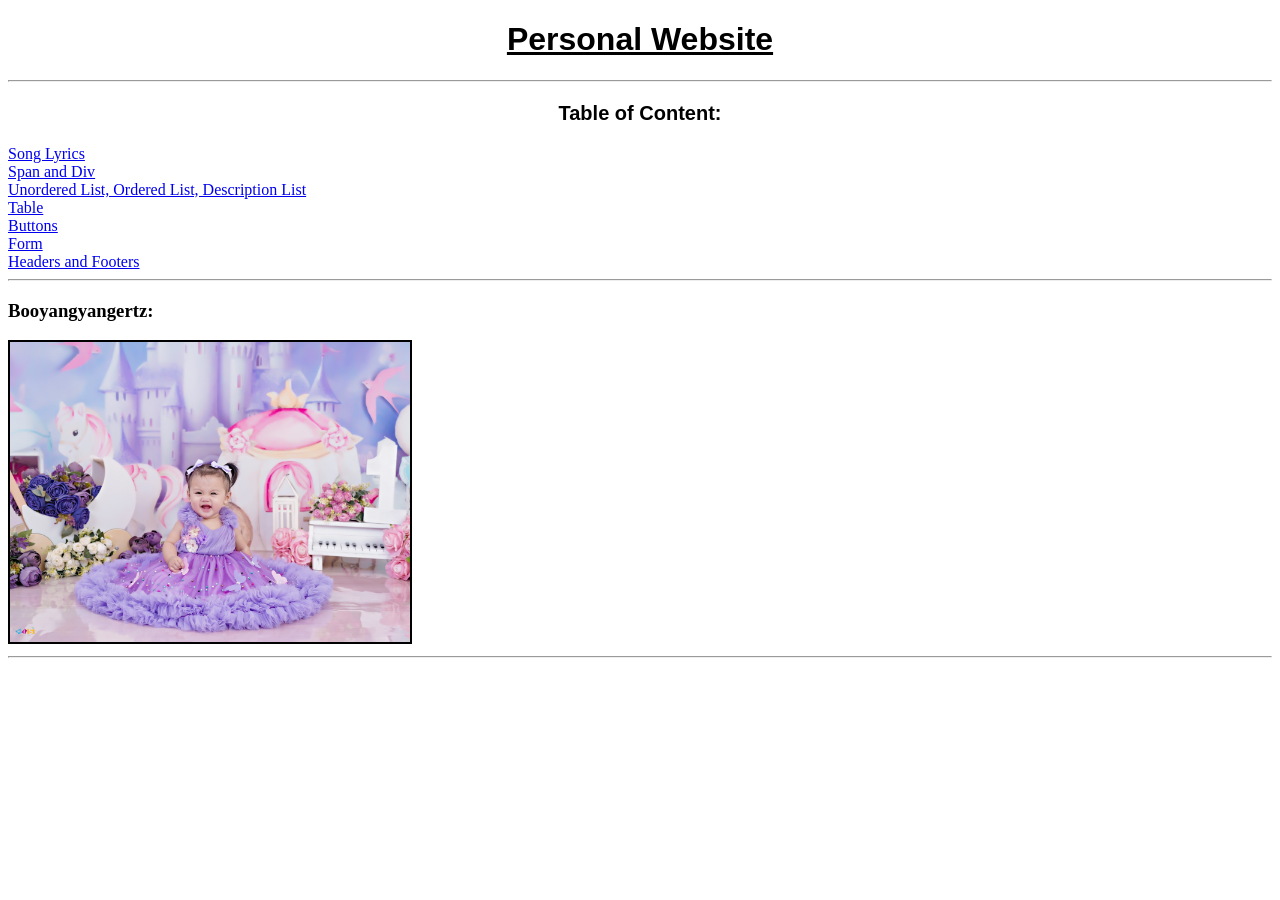
<file: html/index.html>
<!DOCTYPE html>
<html>

<head>
    <title>Website Tutorial</title>
</head>

<body>
    <h1 style="text-align: center;
    font-family: 'Lucida Sans', 'Lucida Sans Regular', 'Lucida Grande', 'Lucida Sans Unicode', Geneva, Verdana, sans-serif;
    text-decoration: underline;">Personal Website</h1>

    <hr>
    <p style="text-align: center;
    font-family: 'Lucida Sans', 'Lucida Sans Regular', 'Lucida Grande', 'Lucida Sans Unicode', Geneva, Verdana, sans-serif;
    font-size: 20px;
    font-weight: bold;">Table of Content:</p>

    <a href="lyrics.html" target="_blank" title="Go to Lyrics">Song Lyrics</a><br>
    <a href="spanDiv.html" title="Go to Lyrics">Span and Div</a><br>
    <a href="Lists.html" title="Go to Lyrics">Unordered List, Ordered List, Description List</a><br>
    <a href="table.html" title="Go to Lyrics">Table</a><br>
    <a href="buttons.html" title="Go to Lyrics">Buttons</a><br>
    <a href="form.html" title="Go to Lyrics">Form</a><br>
    <a href="headerFooters.html" title="Go to Lyrics">Headers and Footers</a>

    <hr>

    <h3>Booyangyangertz: </h3>
    <img src="Images/DSC06773.jpg" alt="Pic of Cute Baby" height="300" style="border: 2px solid;">
    <hr>
    <!-- This is a comment -->


</body>


</html>
</file>
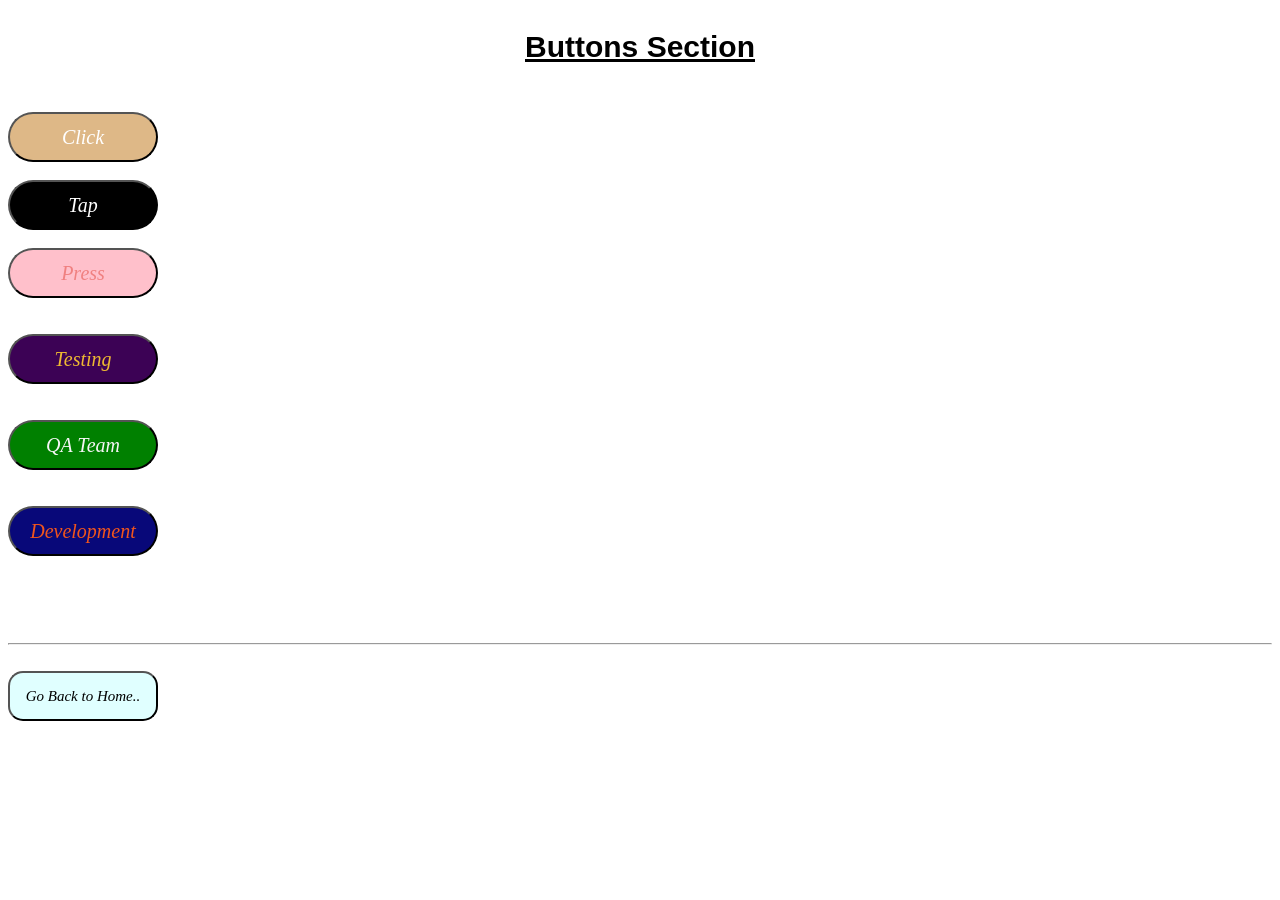
<file: html/buttons.html>
<!DOCTYPE html>
<html>

<head>

    <title>Button Section..</title>

</head>

<body>

    <h3 style="text-decoration: underline;
    font-size: 30px;
    font-family: 'Segoe UI', Tahoma, Geneva, Verdana, sans-serif;
    text-align: center;">Buttons Section</h3>

    <p id="greeting" style="text-decoration: underline;
    font-size: 25px;
    font-family: 'Segoe UI', Tahoma, Geneva, Verdana, sans-serif;
    text-align: center;"></p><br>

    <button onclick="doSomething()" style="font-size: 20px; 
    background-color: burlywood; 
    border-radius: 25px;
    color: white;
    font-family: Times New Roman;
    font-style: italic;
    width: 150px;
    height: 50px;">Click</button>
    <br><br>

    <button onclick="doSomethingg()" style="font-size: 20px; 
    background-color: black; 
    border-radius: 25px;
    color: white;
    font-family: Times New Roman;
    font-style: italic;
    width: 150px;
    height: 50px;">Tap</button>
    <br><br>

    <button onclick="doSomethinggg()" style="font-size: 20px; 
    background-color: pink; 
    border-radius: 25px;
    color: lightcoral;
    font-family: Times New Roman;
    font-style: italic;
    width: 150px;
    height: 50px;
    text-align: center;">Press</button>
    <br><br><br>

    <button id="textbutton" onclick="dynamicText(this)" style="font-size: 20px; 
    background-color: rgb(60, 2, 85); 
    border-radius: 25px;
    color: rgb(238, 185, 50);
    font-family: Times New Roman;
    font-style: italic;
    width: 150px;
    height: 50px;
    text-align: center;">Testing</button>
    <br><br><br>

    <button id="textbutton" onclick="dynamicText(this)" style="font-size: 20px; 
    background-color: green; 
    border-radius: 25px;
    color: whitesmoke;
    font-family: Times New Roman;
    font-style: italic;
    width: 150px;
    height: 50px;
    text-align: center;">QA Team</button>
    <br><br><br>

    <button id="textbutton" onclick="dynamicText(this)" style="font-size: 20px; 
    background-color: rgb(8, 8, 121); 
    border-radius: 25px;
    color: rgb(241, 85, 28);
    font-family: Times New Roman;
    font-style: italic;
    width: 150px;
    height: 50px;
    text-align: center;">Development</button>
    <br><br><br>

    <p id="goodbye" style="text-decoration: underline;
    font-size: 25px;
    font-family: 'Segoe UI', Tahoma, Geneva, Verdana, sans-serif;
    text-align: center;"></p><br>

    <hr>
    <br>
    <a href="index.html">
        <button onclick="goodbye()" style="font-size: 15px; 
            background-color: lightcyan; 
            border-radius: 15px;
            color: black;
            font-family: Times New Roman;
            font-style: oblique;
            width: 150px;
            height: 50px;
            text-align: center;">Go Back to Home..
        </button>
    </a>



    <script>
        function doSomething() {
            document.getElementById("greeting").innerHTML = "Great!";
        }

        function doSomethingg() {
            document.getElementById("greeting").innerHTML = "Look's Good!";
        }

        function doSomethinggg() {
            document.getElementById("greeting").innerHTML = "Perfect!";
        }

        function goodbye() {
            document.getElementById("goodbye").innerHTML = "Goodbye!";
        }

        function dynamicText(clickedButton) {
            let buttonText = clickedButton.textContent.trim();

            if (buttonText === "Testing") {
                document.getElementById("greeting").innerHTML = "Testing!";

            } else if (buttonText === "QA Team") {
                document.getElementById("greeting").innerHTML = "QA!";

            } else if (buttonText === "Development") {
                document.getElementById("greeting").innerHTML = "Development!";

            };
        }

    </script>




</body>


</html>
</file>
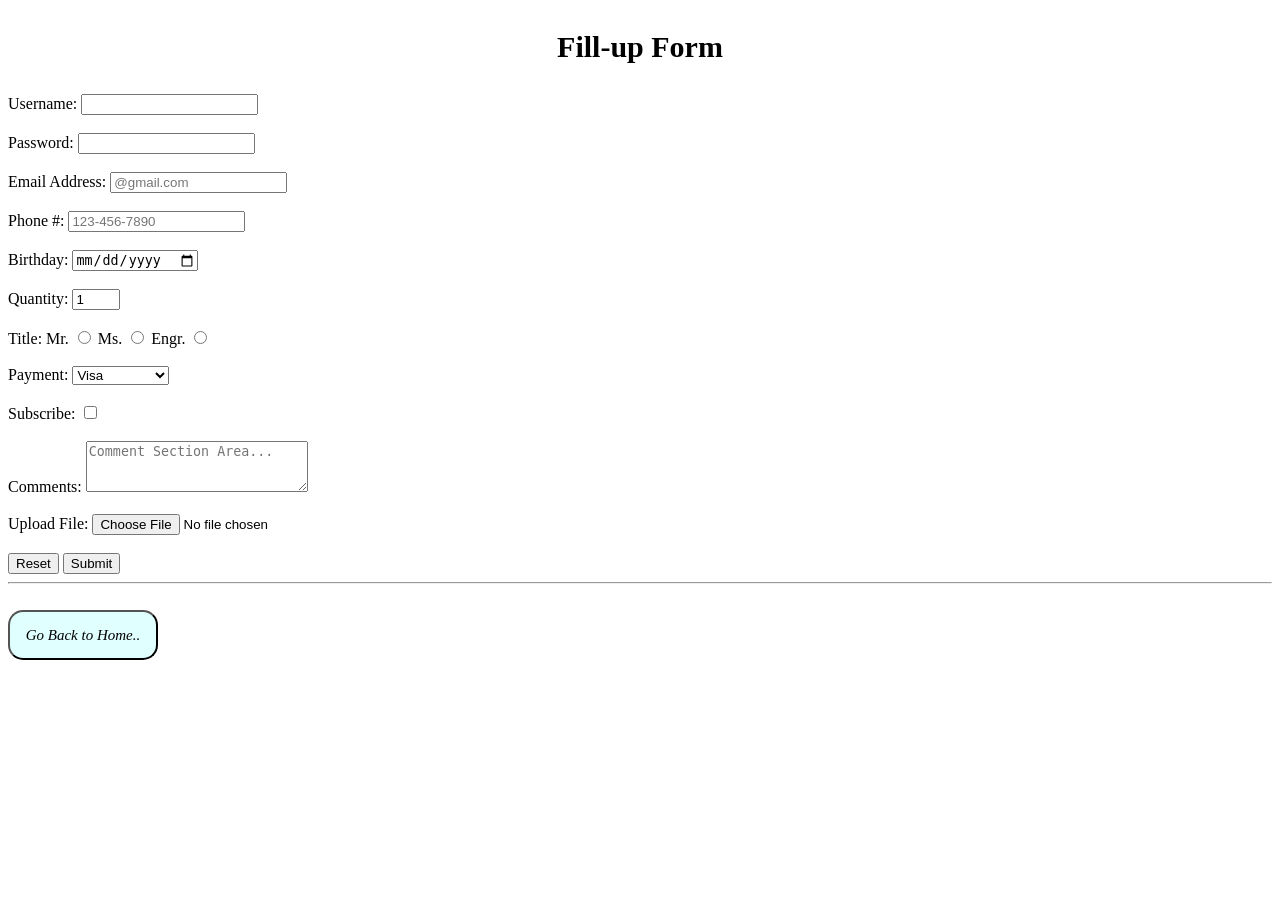
<file: html/form.html>
<!DOCTYPE html>
<html>

<head>
    <title>Form Page</title>

</head>

<body>

    <p style="font-size: 30px;
    font-family: 'Times New Roman', Times, serif;
    text-align: center;
    "><strong>Fill-up Form</strong></p>

    <form action="index.html" method="POST" enctype="multipart/form-data">

        <label for="username">Username:</label>
        <input type="text" id="username" minlength="6" maxlength="15" required>
        <br><br>

        <label for="password">Password:</label>
        <input type="password" id="password" required><br><br>

        <label for="email">Email Address:</label>
        <input type="email" id="email" placeholder="@gmail.com" required><br><br>

        <label for="phone">Phone #:</label>
        <input type="tel" id="phone" placeholder="123-456-7890" pattern="[0-9]{3}-[0-9]{3}-[0-9]{4}" required><br><br>

        <label for="birthday">Birthday:</label>
        <input type="date" id="birthday" required><br><br>

        <label for="quantity">Quantity:</label>
        <input type="number" id="quantity" min="0" max="99" value="1"><br><br>

        <label for="title">Title:</label>
        <label for="Mr.">Mr.</label>
        <input type="radio" id="Mr." name="title" required>
        <label for="Ms.">Ms.</label>
        <input type="radio" id="Ms." name="title" required>
        <label for="Engr.">Engr.</label>
        <input type="radio" id="Engr." name="title" required><br><br>

        <label for="payment">Payment:</label>
        <select name="payment" required>
            <option value="visa">Visa</option>
            <option value="mastercard">Master-Card</option>
            <option value="giftcard">Gift-Card</option>
        </select><br><br>

        <label for="subscribe">Subscribe:</label>
        <input type="checkbox" id="subscribe" required><br><br>

        <label for="comment">Comments:</label>
        <textarea id="comment" rows="3" cols="25" placeholder="Comment Section Area..." required></textarea><br><br>

        <label for="file">Upload File:</label>
        <input type="file" id="file" accept="image/png, image/jpeg" required><br><br>

        <input type="reset">
        <input type="submit">



    </form>

    <hr>
    <br>
    <a href="index.html">
        <button onclick="goodbye()" style="font-size: 15px; 
            background-color: lightcyan; 
            border-radius: 15px;
            color: black;
            font-family: Times New Roman;
            font-style: oblique;
            width: 150px;
            height: 50px;
            text-align: center;">Go Back to Home..
        </button>
    </a>

</body>




</html>
</file>
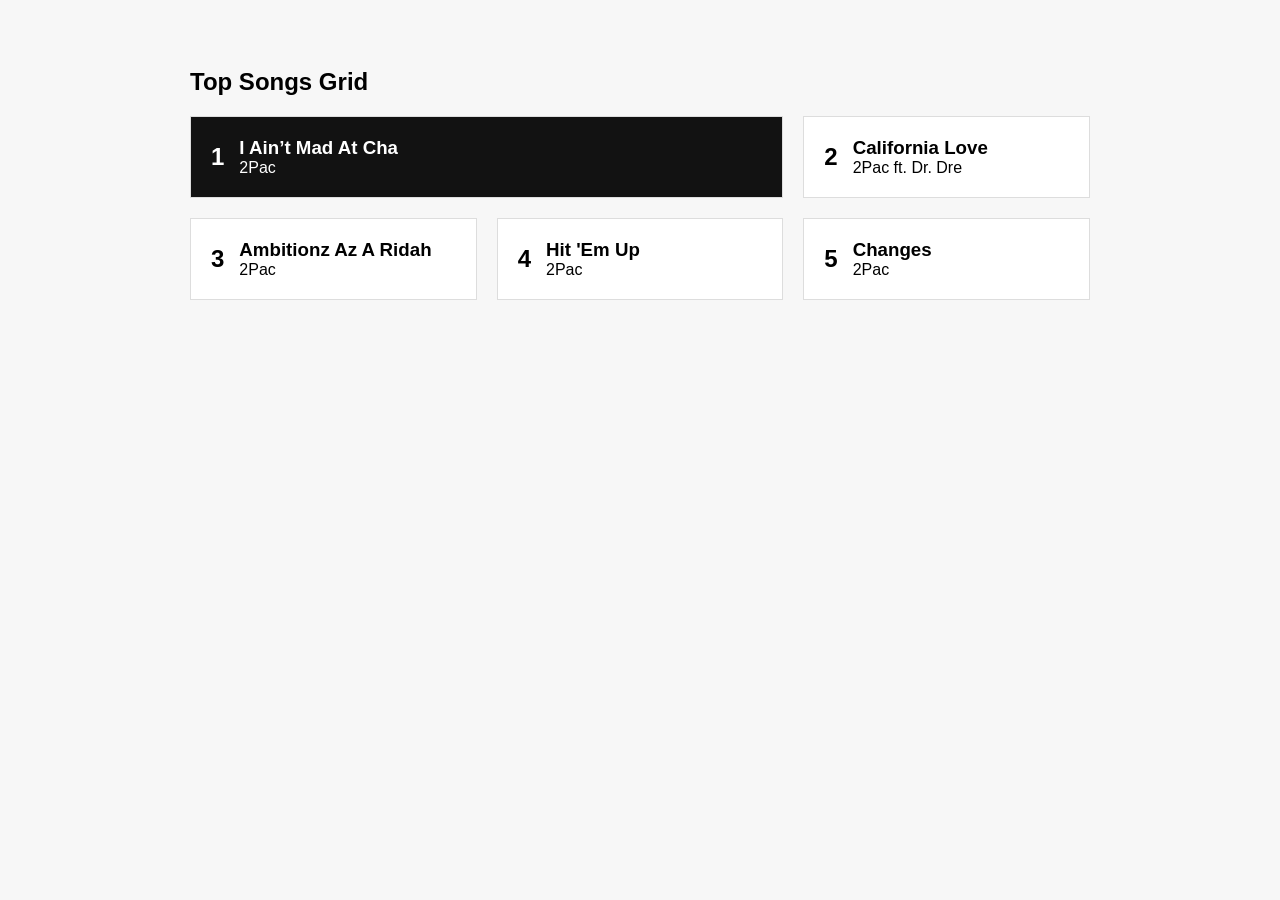
<file: html/gridExample.html>
<!DOCTYPE html>
<html lang="en">
<head>
  <meta charset="UTF-8">
  <meta name="viewport" content="width=device-width, initial-scale=1.0">
  <title>CSS Grid Example</title>
  <link rel="stylesheet" href="gridstyle.css">
</head>
<body>

  <section class="charts-section">
    <h2>Top Songs Grid</h2>

    <!-- Grid Container -->
    <div class="song-grid">
      <div class="song-card featured">
        <span class="rank">1</span>
        <div>
          <h3>I Ain’t Mad At Cha</h3>
          <p>2Pac</p>
        </div>
      </div>

      <div class="song-card">
        <span class="rank">2</span>
        <div>
          <h3>California Love</h3>
          <p>2Pac ft. Dr. Dre</p>
        </div>
      </div>

      <div class="song-card">
        <span class="rank">3</span>
        <div>
          <h3>Ambitionz Az A Ridah</h3>
          <p>2Pac</p>
        </div>
      </div>

      <div class="song-card">
        <span class="rank">4</span>
        <div>
          <h3>Hit 'Em Up</h3>
          <p>2Pac</p>
        </div>
      </div>

      <div class="song-card">
        <span class="rank">5</span>
        <div>
          <h3>Changes</h3>
          <p>2Pac</p>
        </div>
      </div>
    </div>
  </section>

</body>
</html>
</file>
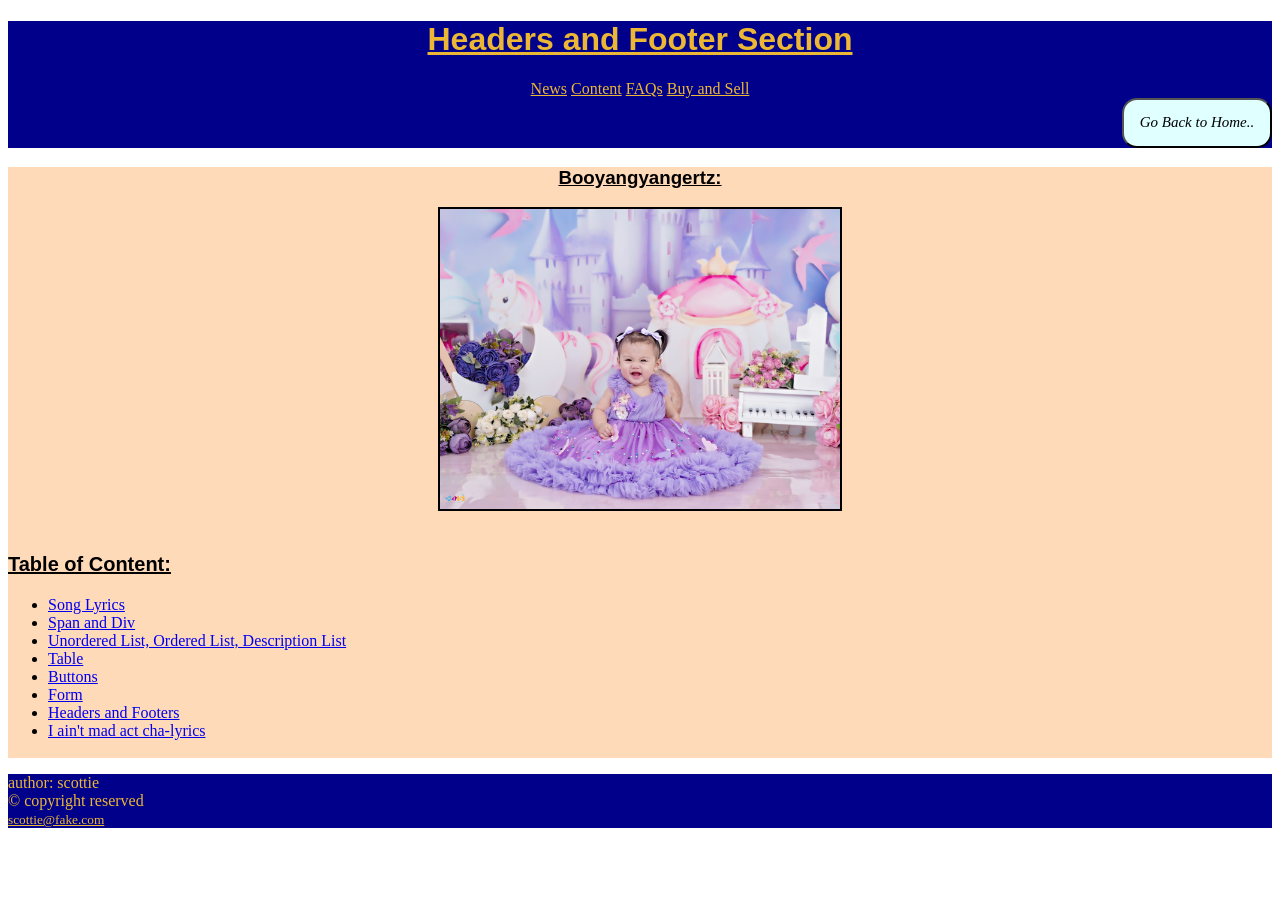
<file: html/headerFooters.html>
<!DOCTYPE html>
<html>

<head>
    <title>Headers and Footers</title>
</head>

<body>
    <header style="background-color: darkblue;">
        <h1 style="text-align: center;
    font-family: 'Lucida Sans', 'Lucida Sans Regular', 'Lucida Grande', 'Lucida Sans Unicode', Geneva, Verdana, sans-serif;
    text-decoration: underline; 
    color: rgb(235, 183, 53);
    ">Headers and Footer Section</h1>

        <div style="text-align: center;">
            <a href="" style="color: rgb(235, 183, 53);">News</a>
            <a href="" style="color: rgb(235, 183, 53);">Content</a>
            <a href="" style="color: rgb(235, 183, 53);">FAQs</a>
            <a href="" style="color: rgb(235, 183, 53);">Buy and Sell</a>
        </div>

        <div style="text-align: right;">
            <a href="index.html">
                <button onclick="goodbye()" style="font-size: 15px; 
            background-color: lightcyan; 
            border-radius: 15px;
            color: black;
            font-family: Times New Roman;
            font-style: oblique;
            width: 150px;
            height: 50px;
            text-align: center;">Go Back to Home..
                </button>
            </a>
        </div>

    </header>

    <main style="background-color: peachpuff;">
        <div style="text-align: center;
        font-family: 'Lucida Sans', 'Lucida Sans Regular', 'Lucida Grande', 'Lucida Sans Unicode', Geneva, Verdana, sans-serif;
        text-decoration: underline;">
            <h3>Booyangyangertz: </h3>
            <img src="Images/DSC06773.jpg" alt="Pic of Cute Baby" height="300" style="border: 2px solid;">
            <br><br>
        </div>

        <p style="text-align: left;
    font-family: 'Lucida Sans', 'Lucida Sans Regular', 'Lucida Grande', 'Lucida Sans Unicode', Geneva, Verdana, sans-serif;
    font-size: 20px;
    font-weight: bold;
    text-decoration: underline;">Table of Content:</p>

        <ul>
            <li><a href="lyrics.html" target="_blank" title="Go to Lyrics">Song Lyrics</a><br></li>
            <li><a href="spanDiv.html" title="Go to Lyrics">Span and Div</a><br></li>
            <li><a href="Lists.html" title="Go to Lyrics">Unordered List, Ordered List, Description List</a><br></li>
            <li><a href="table.html" title="Go to Lyrics">Table</a><br></li>
            <li><a href="buttons.html" title="Go to Lyrics">Buttons</a><br></li>
            <li><a href="form.html" title="Go to Lyrics">Form</a><br></li>
            <li><a href="headerFooters.html" title="Go to Lyrics">Headers and Footers</a><br></li>
            <li><a href="iaintmadatcha.html" title="Go to Lyrics">I ain't mad act cha-lyrics</a><br><br></li>
            
        </ul>

    </main>

    <footer style="background-color: darkblue;">
        <div style="color: rgb(235, 183, 53);">
            author: scottie<br>
            &copy; copyright reserved<br>
            <small><a href="scottie@fake.com" style="color: rgb(235, 183, 53);">scottie@fake.com</a></small>
        </div>

    </footer>


</body>


</html>
</file>
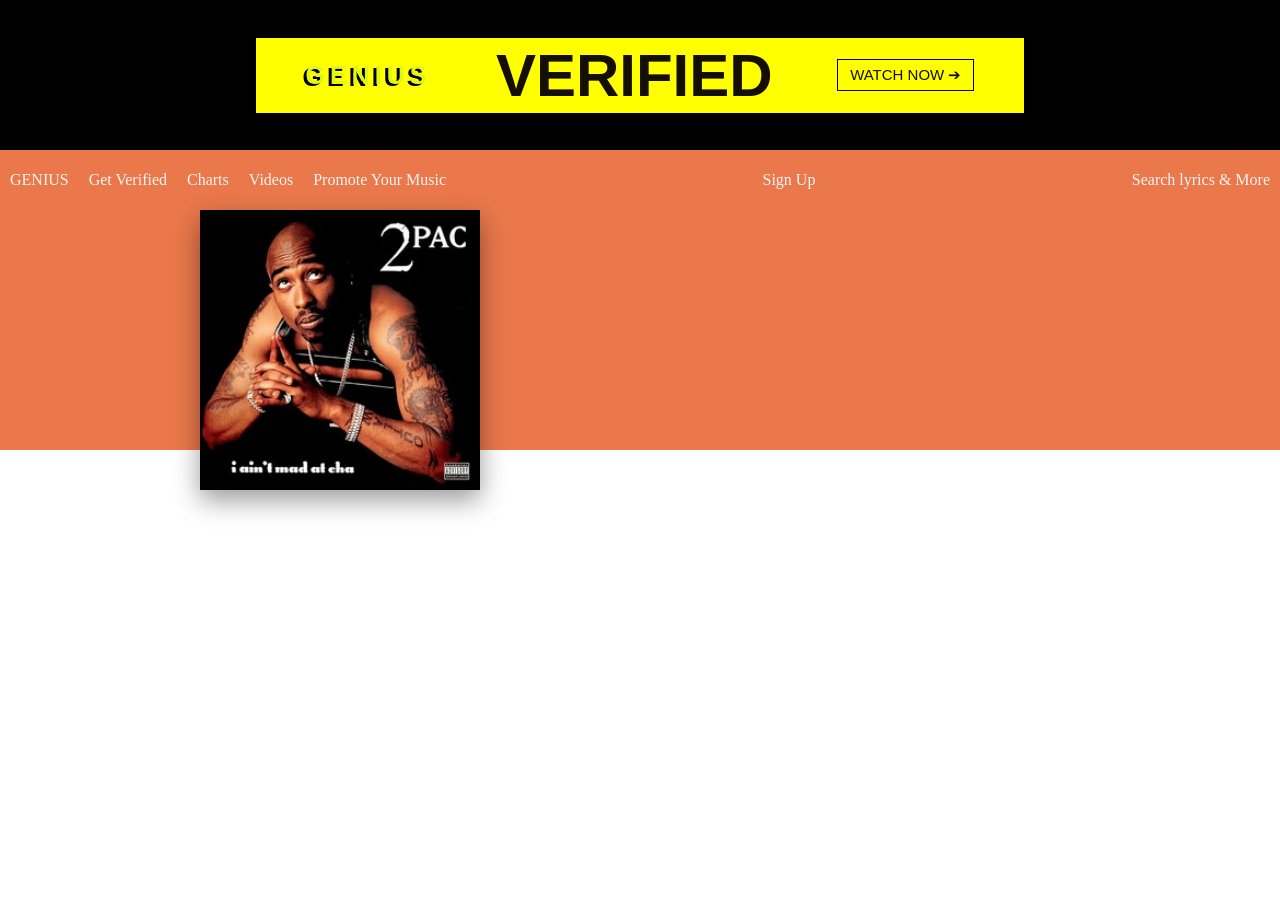
<file: html/iaintmadatcha.html>
<!DOCTYPE html>
<html lang="en">

<head>
    <meta charset="UTF-8">
    <meta name="viewport" content="width=device-width, initial-scale=1.0">
    <title>I ain't mad at cha</title>
    <link rel="stylesheet" href="style.css">
    <script src="app.js" defer></script>
</head>



<body>

    <header>
        <div class="mainHeader">
            <div class="container">
                <div id="genius">GENIUS</div>
                <div id="verified">VERIFIED</div>
                <div class=".arrow-circle" id="watchNow">WATCH NOW &#10132;</div>
            </div>
        </div>

        <!-- Test -->
         <!-- Test -->
    </header>

    <main>
        <div class="containerMain">

            <div class="navArea">
                <div>GENIUS</div>
                <div>Get Verified</div>
                <div>Charts</div>
                <div>Videos</div>
                <div>Promote Your Music</div>
                <!-- <div id="moveToRight"> -->
                    <div id="moveToRight">Sign Up</div>
                    <div id="moveToRight">Search lyrics & More</div>
                <!-- </div> -->
            </div>

                <div class="imageContainer" id="imageContainer">
                    <img src="Images/2pac.jpg" alt="Pic of Artist" class="floatImage">
                </div>



        </div>



    </main>

    <footer>
        <div class="midBody"></div>
        <div class="topNavBar"></div>
    </footer>

</body>


</html>
</file>
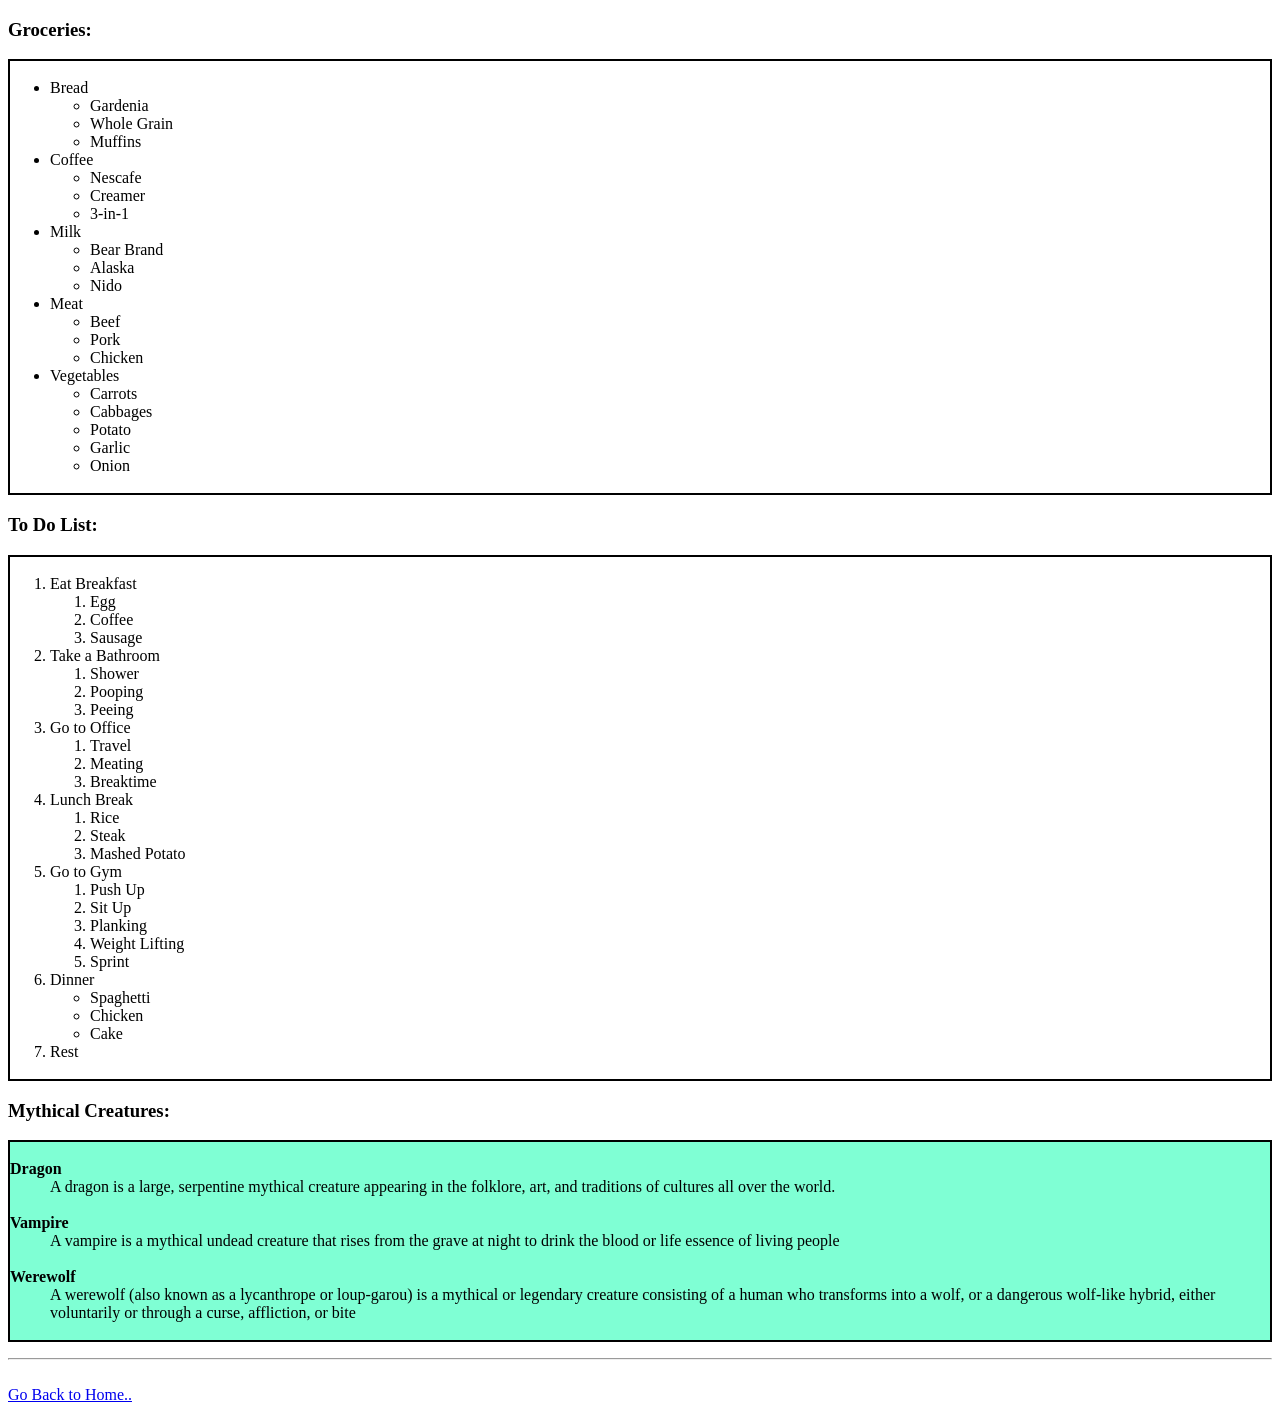
<file: html/Lists.html>
<!DOCTYPE html>

<html>

<head>
    <title>Unordered List, Ordered List, Description List...</title>
</head>

<body>
    <h3>Groceries:</h3>
    <ul style="border: 2px solid;">
        <br><li>Bread</li>
        <ul>
            <li>Gardenia</li>
            <li>Whole Grain</li>
            <li>Muffins</li>
        </ul>
        <li>Coffee</li>
        <ul>
            <li>Nescafe</li>
            <li>Creamer</li>
            <li>3-in-1</li>
        </ul>
        <li>Milk</li>
        <ul>
            <li>Bear Brand</li>
            <li>Alaska</li>
            <li>Nido</li>
        </ul>
        <li>Meat</li>
        <ul>
            <li>Beef</li>
            <li>Pork</li>
            <li>Chicken</li>
        </ul>
        <li>Vegetables</li>
        <ul>
            <li>Carrots</li>
            <li>Cabbages</li>
            <li>Potato</li>
            <li>Garlic</li>
            <li>Onion</li>
        </ul><br>

    </ul>

    <h3>To Do List:</h3>
    <ol style="border: 2px solid;">
       <br> <li>Eat Breakfast</li>
        <ol>
            <li>Egg</li>
            <li>Coffee</li>
            <li>Sausage</li>
        </ol>
        <li>Take a Bathroom</li>
        <ol>
            <li>Shower</li>
            <li>Pooping</li>
            <li>Peeing</li>
        </ol>
        <li>Go to Office</li>
        <ol>
            <li>Travel</li>
            <li>Meating</li>
            <li>Breaktime</li>
        </ol>
        <li>Lunch Break</li>
        <ol>
            <li>Rice</li>
            <li>Steak</li>
            <li>Mashed Potato</li>
        </ol>
        <li>Go to Gym</li>
        <ol>
            <li>Push Up</li>
            <li>Sit Up</li>
            <li>Planking</li>
            <li>Weight Lifting</li>
            <li>Sprint</li>
        </ol>
        <li>Dinner</li>
        <ul>
            <li>Spaghetti</li>
            <li>Chicken</li>
            <li>Cake</li>
        </ul>
        <li>Rest</li>
        <br>
    </ol>

    <h3>Mythical Creatures:</h3>
    <dl style="background-color: aquamarine; border: 2px solid;">
        <br><dt><b>Dragon</b></dt>
        <dd>A dragon is a large, serpentine mythical creature appearing in the folklore, art, and traditions of
            cultures
            all over the world.</dd><br>

        <dt><b>Vampire</b></dt>
        <dd>A vampire is a mythical undead creature that rises from the grave at night to drink the blood or
            life
            essence of living people</dd><br>

        <dt><b>Werewolf</b></dt>
        <dd>A werewolf (also known as a lycanthrope or loup-garou) is a mythical or legendary creature
            consisting of a
            human who transforms into a wolf, or a dangerous wolf-like hybrid, either voluntarily or through a
            curse,
            affliction, or bite</dd><br>
    </dl>
    <hr>



    <br><a href="index.html">Go Back to Home..</a>
</body>



</html>
</file>
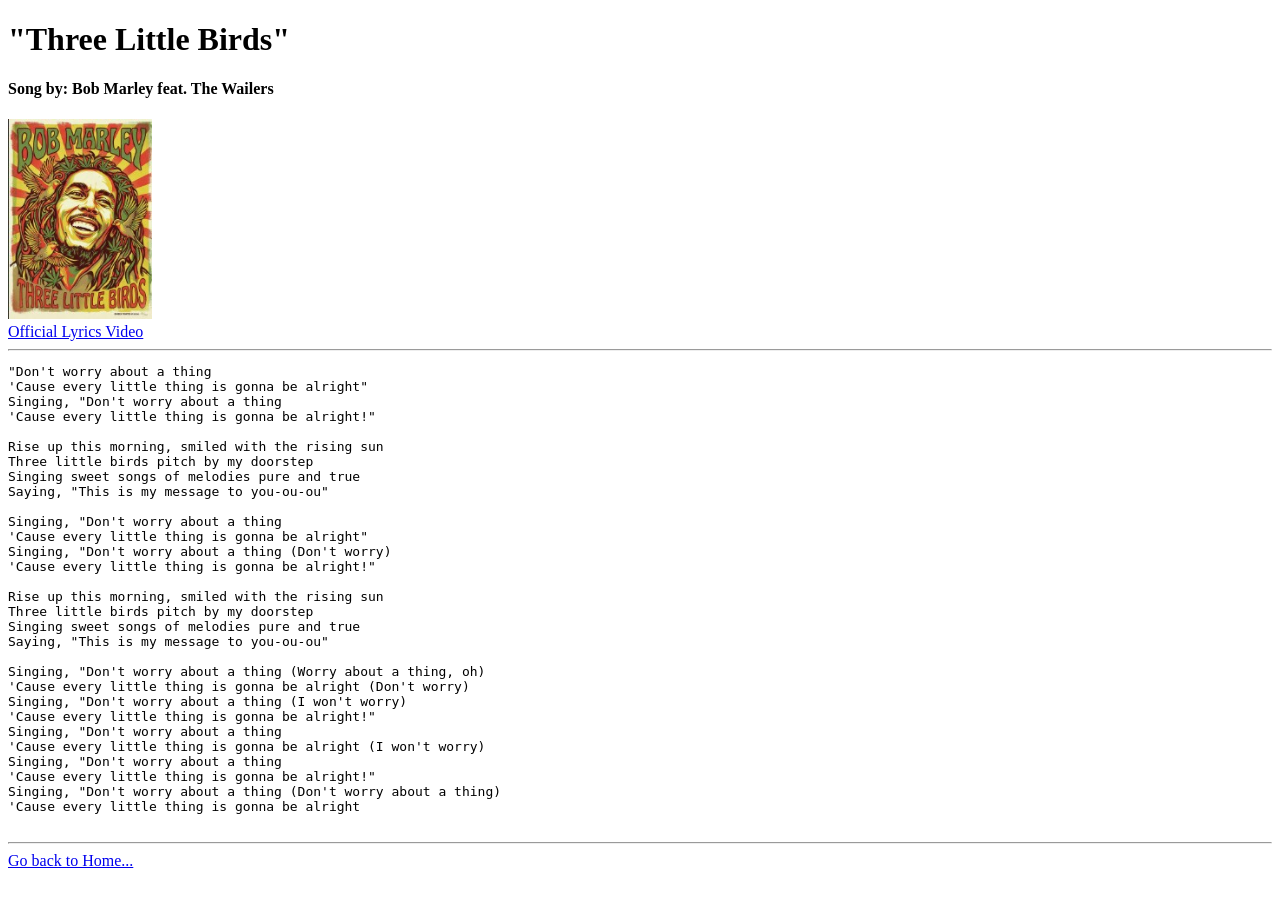
<file: html/lyrics.html>
<!DOCTYPE html>
<html>

<head>
    <title>Lyrics Songs</title>
</head>

<body>
    <h1>"Three Little Birds"</h1>
    <h4>Song by: Bob Marley feat. The Wailers</h4>
    <a href="https://www.youtube.com/watch?v=4MBzzJFsF2A">
        <img src="Images/BobMarley.jpg" alt="Three Little Birds Album Cover" height="200">
    </a>

    <br>

    <a href="https://www.youtube.com/watch?v=4MBzzJFsF2A" target="_blank" title="Go to Youtube Music Video">Official
        Lyrics Video</a>

    <hr>

    <pre>
"Don't worry about a thing
'Cause every little thing is gonna be alright"
Singing, "Don't worry about a thing
'Cause every little thing is gonna be alright!"

Rise up this morning, smiled with the rising sun
Three little birds pitch by my doorstep
Singing sweet songs of melodies pure and true
Saying, "This is my message to you-ou-ou"

Singing, "Don't worry about a thing
'Cause every little thing is gonna be alright"
Singing, "Don't worry about a thing (Don't worry)
'Cause every little thing is gonna be alright!"

Rise up this morning, smiled with the rising sun
Three little birds pitch by my doorstep
Singing sweet songs of melodies pure and true
Saying, "This is my message to you-ou-ou"

Singing, "Don't worry about a thing (Worry about a thing, oh)
'Cause every little thing is gonna be alright (Don't worry)
Singing, "Don't worry about a thing (I won't worry)
'Cause every little thing is gonna be alright!"
Singing, "Don't worry about a thing
'Cause every little thing is gonna be alright (I won't worry)
Singing, "Don't worry about a thing
'Cause every little thing is gonna be alright!"
Singing, "Don't worry about a thing (Don't worry about a thing)
'Cause every little thing is gonna be alright

</pre>
    <hr>
    <a href="index.html">Go back to Home...</a><br>



</body>

</html>
</file>
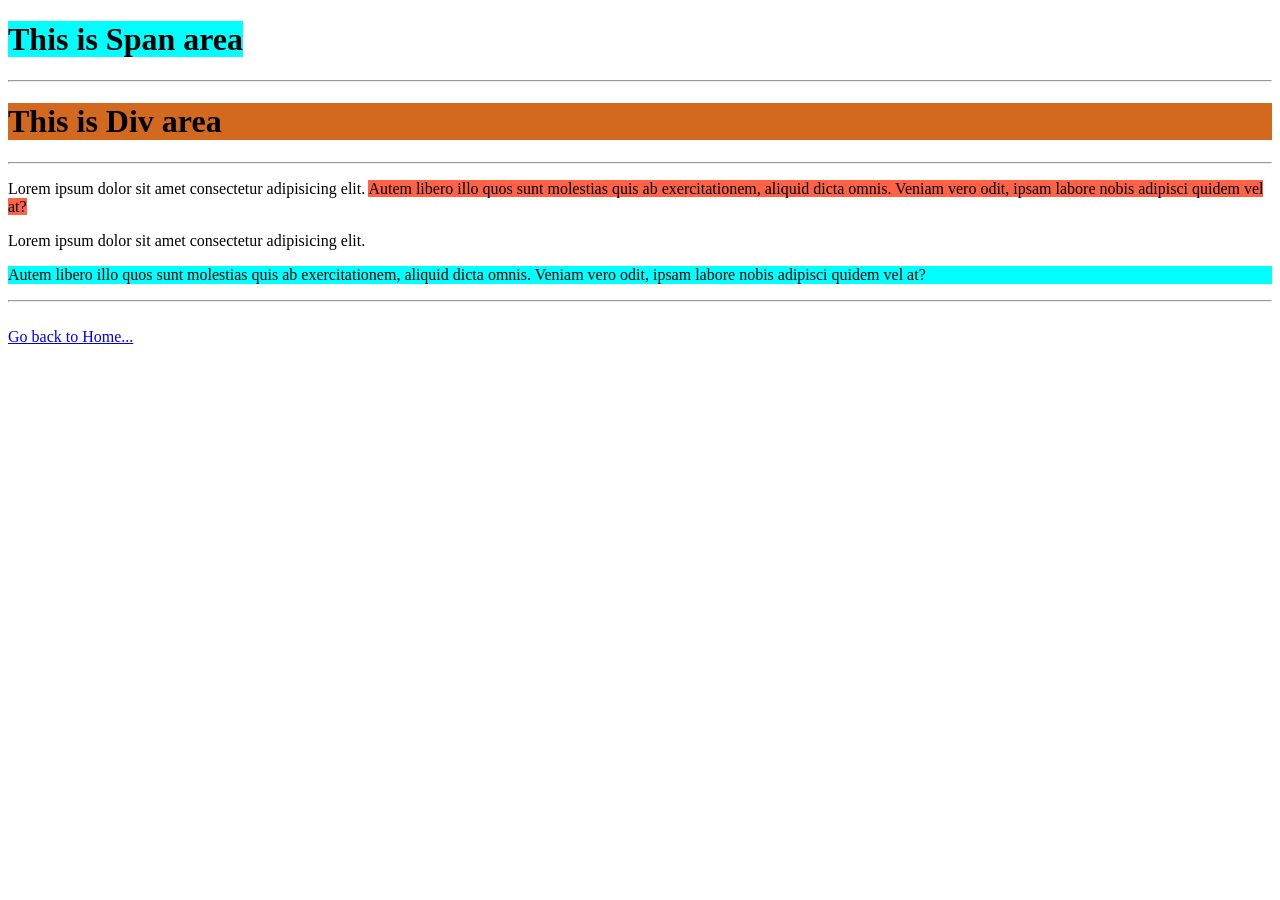
<file: html/spanDiv.html>
<!DOCTYPE html>

<html>

<head>
    <title>Span and Div Tutorial...</title>

</head>

<body>

    <h1><span style="background-color: aqua;"> This is Span area</span></h1>
    <hr>
    <h1>
        <div style="background-color: chocolate;">This is Div area</div>
    </h1>
    <hr>


    <p>Lorem ipsum dolor sit amet consectetur adipisicing elit. <span style="background-color:tomato;">Autem libero illo
            quos sunt molestias quis ab exercitationem, aliquid dicta omnis. Veniam vero odit, ipsam labore nobis
            adipisci quidem vel at?</span></p>
    <p>Lorem ipsum dolor sit amet consectetur adipisicing elit.
    <div style="background-color:cyan;">Autem libero illo quos sunt molestias quis ab exercitationem, aliquid dicta
        omnis. Veniam vero odit, ipsam labore nobis adipisci quidem vel at?</div>
    </p>
    <hr><br>

    <a href="index.html">Go back to Home...</a><br>

</body>




</html>
</file>
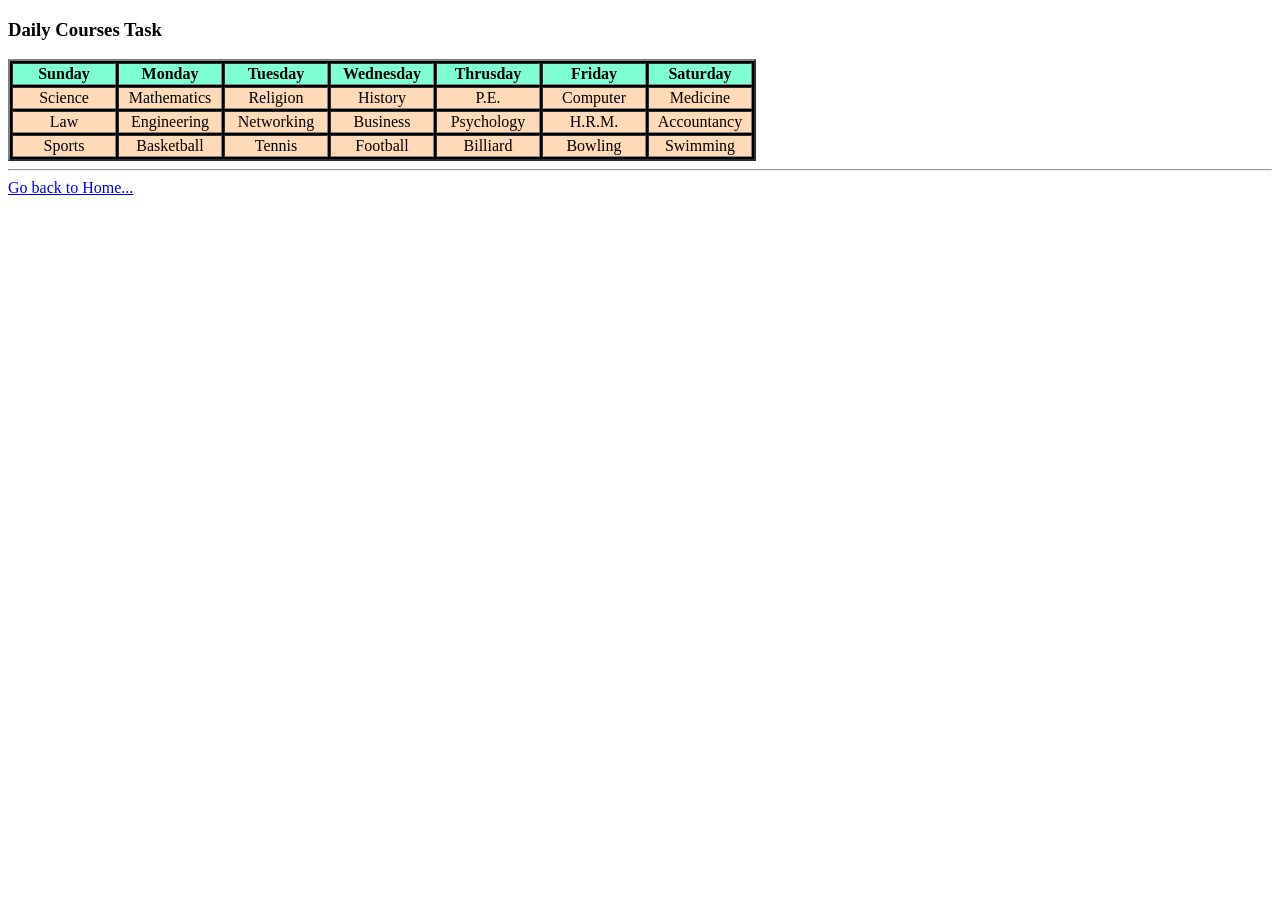
<file: html/table.html>
<!DOCTYPE html>
<html>

<head>
    <title>Table Sample</title>

</head>

<body>
    <h3>Daily Courses Task</h3>

    <table border="2" style="background-color: black;">
        <tr align="center" style="background-color: aquamarine;">
            <th width=100>Sunday</th>
            <th width=100>Monday</th>
            <th width=100>Tuesday</th>
            <th width=100>Wednesday</th>
            <th width=100>Thrusday</th>
            <th width=100>Friday</th>
            <th width=100>Saturday</th>
        </tr>

        <tr align="center" style="background-color: peachpuff;">
            <td width=100>Science</td>
            <td width=100>Mathematics</td>
            <td width=100>Religion</td>
            <td width=100>History</td>
            <td width=100>P.E.</td>
            <td width=100>Computer</td>
            <td width=100>Medicine</td>
        </tr>

        <tr align="center" style="background-color: peachpuff;">
            <td width=100>Law</td>
            <td width=100>Engineering</td>
            <td width=100>Networking</td>
            <td width=100>Business</td>
            <td width=100>Psychology</td>
            <td width=100>H.R.M.</td>
            <td width=100>Accountancy</td>
        </tr>

        <tr align="center" style="background-color: peachpuff;">
            <td width=100>Sports</td>
            <td width=100>Basketball</td>
            <td width=100>Tennis</td>
            <td width=100>Football</td>
            <td width=100>Billiard</td>
            <td width=100>Bowling</td>
            <td width=100>Swimming</td>
        </tr>


    </table>
    <hr>
    <a href="index.html">Go back to Home...</a><br>
</body>

</html>
</file>
<file: html/gridstyle.css>
body {
  font-family: Arial, sans-serif;
  background-color: #f7f7f7;
  padding: 40px 20px;
}

.charts-section {
  max-width: 900px;
  margin: 0 auto;
}

/* 1. Define the Grid Container */
.song-grid {
  display: grid;
  /* Creates 3 equal-width columns */
  grid-template-columns: repeat(3, 1fr); 
  /* Adds 20px space between rows and columns */
  gap: 20px; 
}

/* 2. Make the #1 Featured Card Span 2 Columns */
.song-card.featured {
  grid-column: span 2;
  background-color: #121212;
  color: white;
}

/* Card Styling */
.song-card {
  background-color: white;
  border: 1px solid #ddd;
  padding: 20px;
  display: flex;
  align-items: center;
  gap: 15px;
}

.rank {
  font-size: 1.5rem;
  font-weight: bold;
}

.song-card h3,
.song-card p {
  margin: 0;
}
</file>
<file: html/style.css>
body{


margin: 0;
padding: 0;
flex-wrap: wrap;


}

div.mainHeader{

    width: auto;
    min-height: 150px;
    background-color: black;
    display: flex;
    justify-content: center;
    align-items: center;
    
}

div.containerMain{

    width: auto;
    min-height:300px;
    background-color: hsla(17, 89%, 47%, 0.74);
    flex-wrap: nowrap;


}

div.container{

    min-width: 60%;
    height: 75px;
    background-color: yellow;
    display: flex;
    justify-content: space-evenly;
    align-items: center;
    margin: 20px;
    gap: 15px;
    flex-shrink: 1;
    


}

#genius{
    color: hsl(66, 94%, 51%);
    font-size: clamp(18px, 2.5vw, 25px); /* Scales smoothly between 18px and 25px */
    font-family: sans-serif;
    font-weight: 900;
    letter-spacing: clamp(2px, 0.5vw, 5px);
    text-shadow: -3px 2px 0px black;
    

}

#verified{
    font-size: clamp(26px, 5vw, 60px);   /* Scales smoothly between 26px and 60px */
    font-family: sans-serif;
    font-weight: bolder;
    color: rgb(20, 15, 1);
    


}


#watchNow{
    flex-shrink: 0;
    border: 1px solid black;
    padding: clamp(4px, 1vw, 6px) clamp(8px, 1.5vw, 12px);
    font-size: clamp(11px, 1.5vw, 15px); /* Scales smoothly between 11px and 15px */
    font-family: sans-serif;
    color: rgb(20, 15, 1);
    white-space: nowrap; /* Keeps "WATCH NOW" from splitting onto two lines */
/*  */


}

div.navArea{

    display: flex;
    justify-content: flex-start;
    align-items: center;
    gap: 20px;
    min-height: 40px;
    /* margin-left: 10px ; */
    /* margin-right: 10px ; */
    padding: 10px;
    color: whitesmoke;
    

}

div#moveToRight{

    display: flex;
    justify-content:flex-end;
    align-items: center;
    gap: 20px;
    min-height: 30px;
    margin-left: auto;

    
}

img.floatImage{

    width: 280px;
    height: 280px;
    object-fit: cover;
    display: block;
    box-shadow: 0 10px 25px rgba(0, 0, 0, 0.4);
    
    /* Pulls the image downward past the banner edge */
    margin-bottom: -40px; 
    position: relative;
    z-index: 2; /* Ensures the image stays above the white section below */

}

div.imageContainer{

    display: flex;
    justify-content: flex-start;
    align-items:flex-start;
    margin-left: 200px;
    





}

#2pacImg{

        align-self: flex-end;




}


















/* Mobile Layout Adjustment: Stacks items cleanly on very small phone screens */
@media screen and (max-width: 520px) {
    * {
        
        flex-wrap: wrap;

    }
}
</file>
